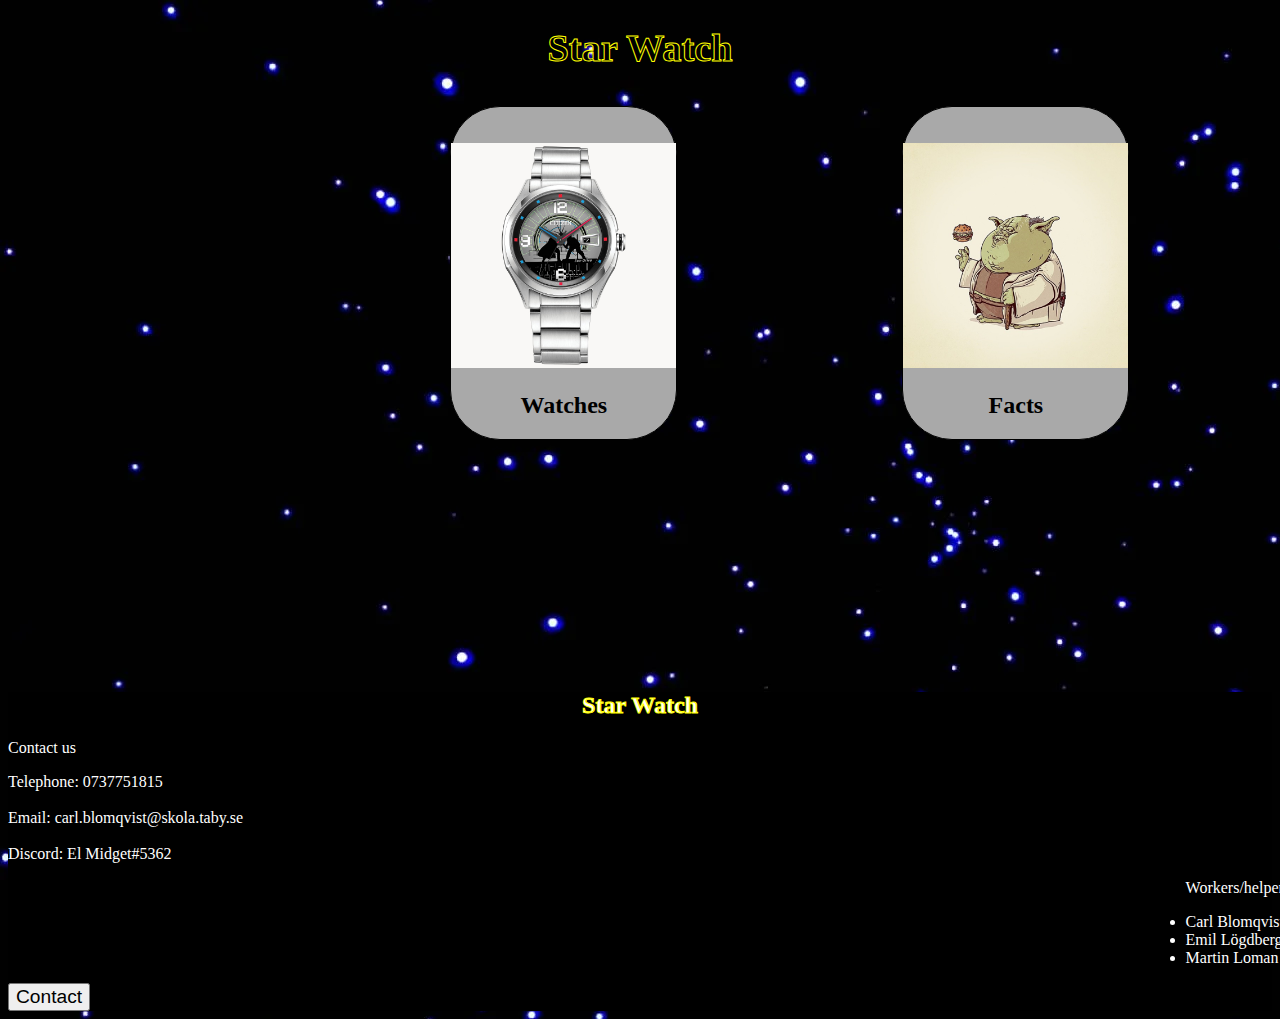
<file: index.html>
<!DOCTYPE html>
<html lang="en">
  <head>
    <meta charset="UTF-8" />
    <meta http-equiv="X-UA-Compatible" content="IE=edge" />
    <meta name="viewport" content="width=device-width, initial-scale=1.0" />
    <title>Document</title>
    <link rel="stylesheet" href="./css/style.css" />
  </head>
  <body>
    <header>
      <a class="header" href="index.html"><h1>Star Watch</h1></a>
    </header>
    <main>
      <div class="navigation">
        <a href="watches.html" class="nav watch">
          <!-- alt taggar ska vara inskrivna på bilder -->
          <img src="Bilder/watch.jpg" alt="Watch picture error" />
          <h2>Watches</h2>
        </a>

        <a href="facts.html" class="nav facts">
          <img src="Bilder/facts.jpg" alt="Facts picture error" />
          <h2>Facts</h2>
        </a>
      </div>
    </main>
    <footer>
      <h2 class="title">Star Watch</h2>
      <p>Contact us</p>
      <p>
        Telephone: 0737751815
        <br />
        <br />
        Email: carl.blomqvist@skola.taby.se
        <br />
        <br />
        Discord: El Midget#5362
      </p>
      <ul class="information">
        <p>Workers/helpers</p>
        <li>Carl Blomqvist</li>
        <li>Emil Lögdberg</li>
        <li>Martin Loman</li>
      </ul>

      <button class="contact">
        <a class="contactTxt" href="contact.html">Contact</a>
      </button>
    </footer>
  </body>
</html>
</file>
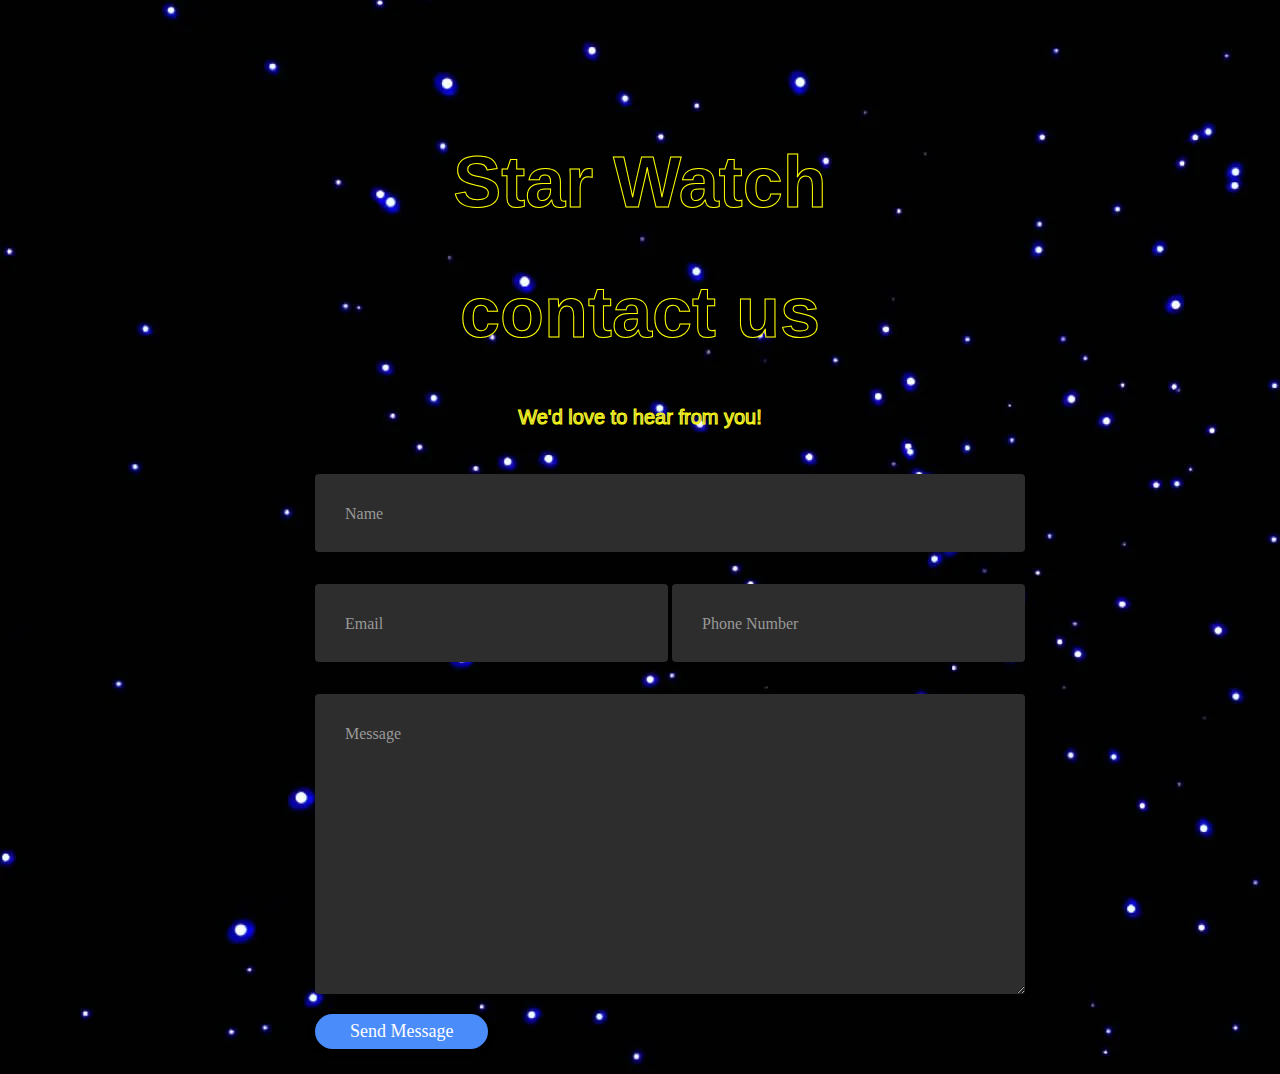
<file: contact.html>
<!DOCTYPE html>
<html lang="en">
<head>
    <meta charset="UTF-8">
    <meta http-equiv="X-UA-Compatible" content="IE=edge">
    <meta name="viewport" content="width=device-width, initial-scale=1.0">
    <title>Document</title>
    <link rel="stylesheet" href="./css/contact.css">
</head>
<body>
    <header>
        <a class="header" href="index.html"><h1>Star Watch</h1></a>
      </header>
    <div class="container">
        <div class="row">
                <h1>contact us</h1>
        </div>
        <div class="row">
                <h4 style="text-align:center">We'd love to hear from you!</h4>
        </div>
        <div class="row input-container">
                <div class="col-xs-12">
                    <div class="styled-input wide">
                        <input type="text" required />
                        <label>Name</label> 
                    </div>
                </div>
                <div class="col-md-6 col-sm-12">
                    <div class="styled-input">
                        <input type="email" required />
                        <label>Email</label> 
                    </div>
                </div>
                <div class="col-md-6 col-sm-12">
                    <div class="styled-input" style="float:right;">
                        <input type="tel" required />
                        <label>Phone Number</label> 
                    </div>
                </div>
                <div class="col-xs-12">
                    <div class="styled-input wide">
                        <textarea required></textarea>
                        <label>Message</label>
                    </div>
                </div>
                <div class="col-xs-12">
                    <div class="btn-lrg submit-btn">Send Message</div>
                </div>
        </div>
    </div>

</body>
</html>
</file>
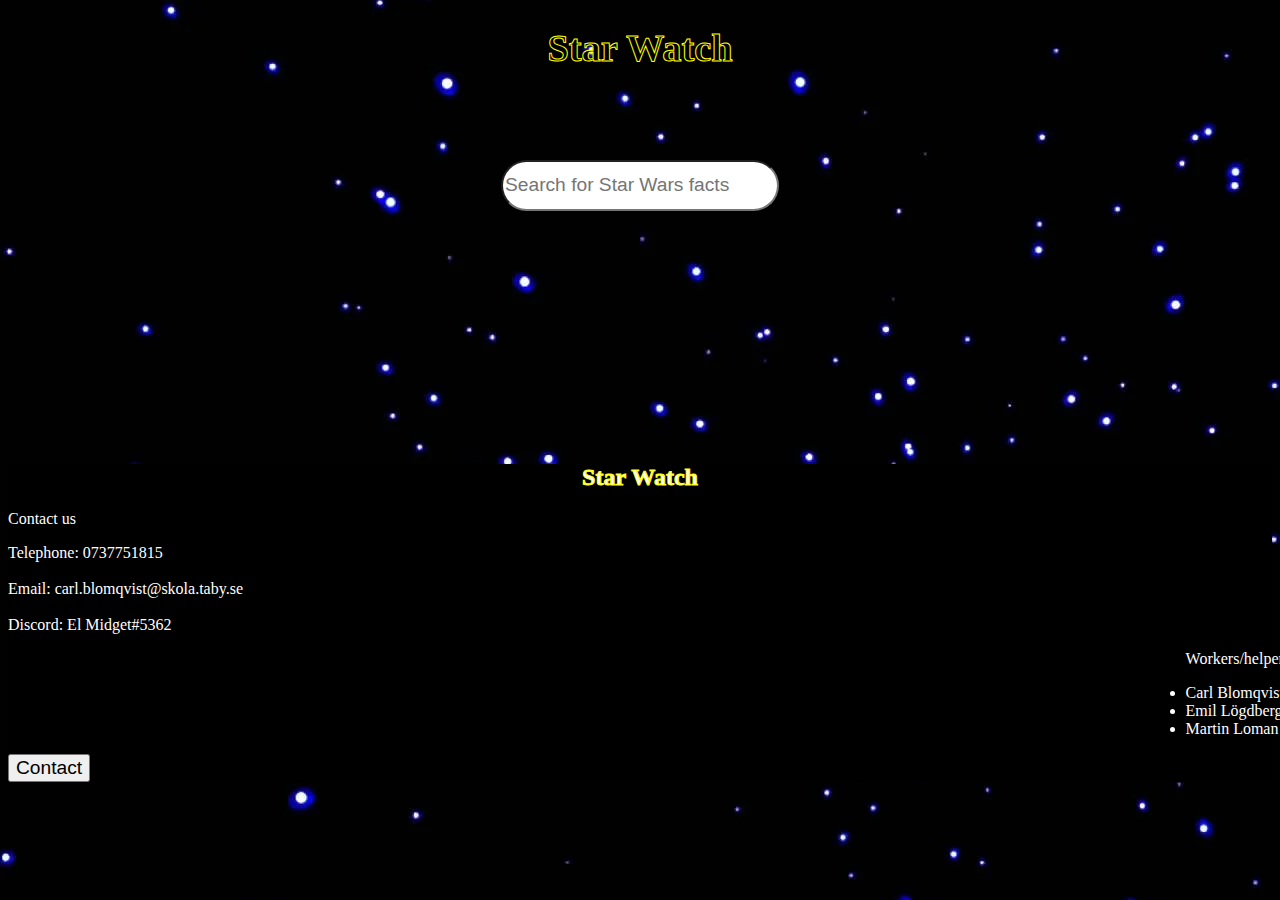
<file: facts.html>
<!DOCTYPE html>
<html lang="en">
<head>
    <meta charset="UTF-8">
    <meta http-equiv="X-UA-Compatible" content="IE=edge">
    <meta name="viewport" content="width=device-width, initial-scale=1.0">
    <title>Document</title>
    <link rel="stylesheet" href="./css/style.css">
</head>
<body>
    <header>
        <a class="header" href="index.html"><h1>Star Watch</h1></a>
      </header>
<!--
      <div class="navigation">
          <a href=""class="nav character">
            <img src="Bilder/character.jpg" alt="">    
            <h2>Characters</h2>
          </a>
          <a href="" class="nav ">
              <img src="Bilder/films.jpg" alt="">
              <h2>Movies</h2>
          </a>
          <a href=""class="nav">
              <img src="Bilder/planets.jpg"  alt="">
              <h2>Planets</h2>
          </a>
          <a href="" class="nav">
                <img src="Bilder/ships.jpg" alt="">
                <h2>Ships</h2>
          </a>
          <a href=""class="nav">
              <img src="Bilder/species.jpg" alt="">
              <h2>Species</h2>
          </a>
          <a href=""class="nav">
              <img src="Bilder/vehicles.jpg" alt="">
              <h2>vehicles</h2>
          </a>
      </div>

-->

<!-- fel placeholder -->
<form class="txtSearch">
    <input type="text" id="txtSearch" placeholder="Search for Star Wars facts" />
  </form>
  <div id="output-div" class="output-div">

  </div>
  
  <footer>
    <h2 class="title">Star Watch</h2>
    <div class="infoTxt">
      <p>Contact us</p>
      <p>
      Telephone: 0737751815
      <br />
      <br />
      Email: carl.blomqvist@skola.taby.se
      <br />
      <br />
      Discord: El Midget#5362
    </p>
  </div>
    <ul class="information">
      <p>Workers/helpers</p>
      <li>Carl Blomqvist</li>
      <li>Emil Lögdberg</li>
      <li>Martin Loman</li>
    </ul>
    <button class="contact">
      <a class="contactTxt" href="contact.html">Contact</a>
    </button>
  </footer>
  <script src="main.js"></script>
</body>
</html>
</file>
<file: css/style.css>
body {
  background-image: url("../Bilder/background.jpg");
}

header {
  text-align: center;
  font-size: larger;
}
.header {
  color: black;
  -webkit-text-stroke: 1px yellow;
}
.navigation {
  width: 100vw;
  display: flex;
  justify-content: space-around;
  flex-wrap: row;
  gap: 50%;
  margin-left: 35%;
}

.navigation,
img {
  width: 50vh;
  margin-top: 4vh;
}

.nav {
  background-color: darkgray;
  animation-name: navigation1;
  animation-duration: 4s;
  animation-iteration-count: 1;
  text-align: center;
  border: 1px solid;
  border-radius: 50px;
  justify-content: space-around;
  color: Black;
}

.shopping,
img {
  width: 25vh;
}

.shopping {
  width: 60%;
  margin-left: 40%;
  flex-basis: 200px;
  display: flex;
  flex-wrap: wrap;
  justify-content: space-around;
  margin-bottom: 40vh;
}

footer {
  width: 100%;
  margin-top: 20%;
  background: black;
  color: white;
}

a {
  text-decoration: none;
}

.output-div {
  color: white;
  text-align: center;
  font-size: larger;
}
.txtSearch {
  text-align: center;
  margin-top: 10vh;
}

#txtSearch {
  height: 5vh;
  width: 30vh;
  border-radius: 5vh;
  font-size: larger;
}

.title {
  text-align: center;
  -webkit-text-stroke: 1px yellow;
}
.information {
  position: relative;
  left: 90%;
  width: 40vh;
}
.contactTxt {
  color: black;
}
.contact {
  font-size: larger;
}
.infoTxt{
  width: 40vh;
}

table, th, td {
  border: 1px solid;
  color: white;
  height: 40px;
}
table{
  position: absolute;
  left: 5%; 
  top: 5%;
  width: 20%;
}

@keyframes navigation1 {
  0% {background-color: darkgray;}
  50% {background-color: purple;}
  100% {background-color: darkgray;}
}

@media screen and (max-width: 992px){
  table{
    margin-top: 10%;
  }
}
</file>
<file: css/contact.css>
body {
	background-image: url("../Bilder/background.jpg");
	padding-top: 85px;
}
.header{
    text-decoration: none;
}

h1 {
	font-family: "Poppins", sans-serif, "arial";
	font-weight: 600;
	font-size: 72px;
	color: black;
	text-align: center;
    -webkit-text-stroke: 1px yellow;
}

h4 {
	font-family: "Roboto", sans-serif, "arial";
	font-weight: 400;
	font-size: 20px;
	color: #9b9b9b;
	line-height: 1.5;
    -webkit-text-stroke: 1px yellow;
}

/* ///// inputs /////*/

input:focus ~ label,
textarea:focus ~ label,
input:valid ~ label,
textarea:valid ~ label {
	font-size: 0.75em;
	color: #999;
	top: -5px;
	-webkit-transition: all 0.225s ease;
	transition: all 0.225s ease;
}

.styled-input {
	float: left;
	width: 293px;
	margin: 1rem 0;
	position: relative;
	border-radius: 4px;
}

@media only screen and (max-width: 768px) {
	.styled-input {
		width: 100%;
	}
}

.styled-input label {
	color: #999;
	padding: 1.3rem 30px 1rem 30px;
	position: absolute;
	top: 10px;
	left: 0;
	-webkit-transition: all 0.25s ease;
	transition: all 0.25s ease;
	pointer-events: none;
}

.styled-input.wide {
	width: 650px;
	max-width: 100%;
}

input,
textarea {
	padding: 30px;
	border: 0;
	width: 100%;
	font-size: 1rem;
	background-color: #2d2d2d;
	color: white;
	border-radius: 4px;
}

input:focus,
textarea:focus {
	outline: 0;
}

input:focus ~ span,
textarea:focus ~ span {
	width: 100%;
	-webkit-transition: all 0.075s ease;
	transition: all 0.075s ease;
}

textarea {
	width: 100%;
	min-height: 15em;
}

.input-container {
	width: 650px;
	max-width: 100%;
	margin: 20px auto 25px auto;
}

.submit-btn {
	padding: 7px 35px;
	border-radius: 60px;
	display: inline-block;
	background-color: #4b8cfb;
	color: white;
	font-size: 18px;
	cursor: pointer;
	box-shadow: 0 2px 5px 0 rgba(0, 0, 0, 0.06), 0 2px 10px 0 rgba(0, 0, 0, 0.07);
	-webkit-transition: all 300ms ease;
	transition: all 300ms ease;
}

.submit-btn:hover {
	transform: translateY(1px);
	box-shadow: 0 1px 1px 0 rgba(0, 0, 0, 0.1), 0 1px 1px 0 rgba(0, 0, 0, 0.09);
}

@media (max-width: 768px) {
	.submit-btn {
		width: 100%;
		float: none;
		text-align: center;
	}
}

input[type="checkbox"] + label {
	color: #ccc;
	font-style: italic;
}

input[type="checkbox"]:checked + label {
	color: #f00;
	font-style: normal;
}
</file>
